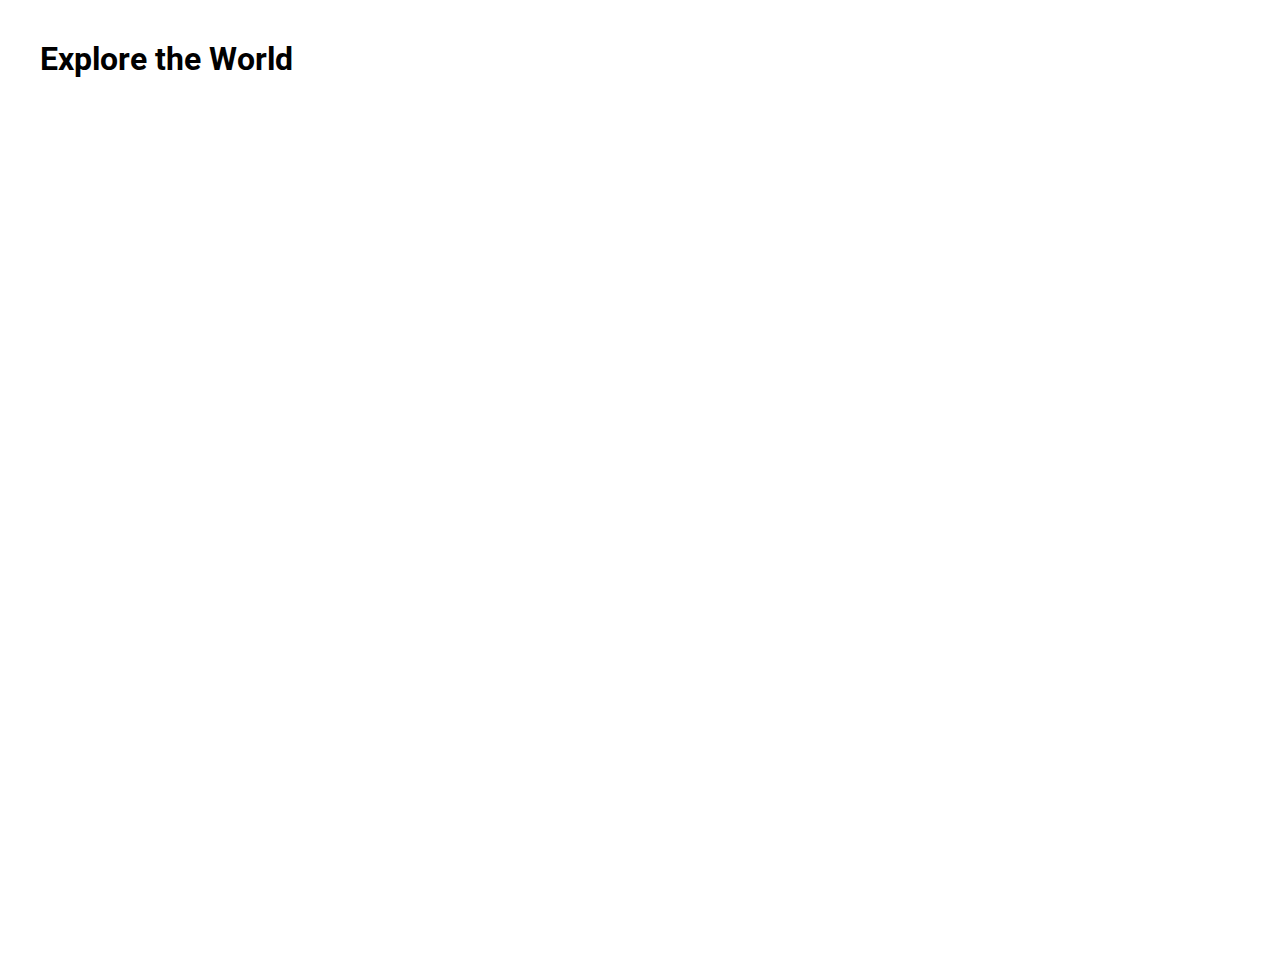
<file: 1-expanding-cards/index.html>
<!DOCTYPE html>
<html lang="en">

<head>
  <meta charset="UTF-8">
  <meta http-equiv="X-UA-Compatible" content="IE=edge">
  <meta name="viewport" content="width=device-width, initial-scale=1.0">
  <link rel="stylesheet" href="./style.css">
  <title>Expanding Cards</title>
</head>

<body>
  <div class="container vh-100 vw-90">
    <h1>Explore the World</h1>

    <div class="flex-center">
      <div class="panel active" style="background-image: url('https://source.unsplash.com/random/1600x800/?paris')">
        <h3>Paris</h3>
      </div>
      <div class="panel" style="background-image: url('https://source.unsplash.com/random/1600x800/?london')">
        <h3>London</h3>
      </div>
      <div class="panel" style="background-image: url('https://source.unsplash.com/random/1600x800/?frankfurt')">
        <h3>Frankfurt</h3>
      </div>
      <div class="panel" style="background-image: url('https://source.unsplash.com/random/1600x800/?prague')">
        <h3>Prague</h3>
      </div>
      <div class="panel" style="background-image: url('https://source.unsplash.com/random/1600x800/?sydney')">
        <h3>Sydney</h3>
      </div>
    </div>
  </div>
  <script src="./index.js"></script>
</body>

</html>
</file>
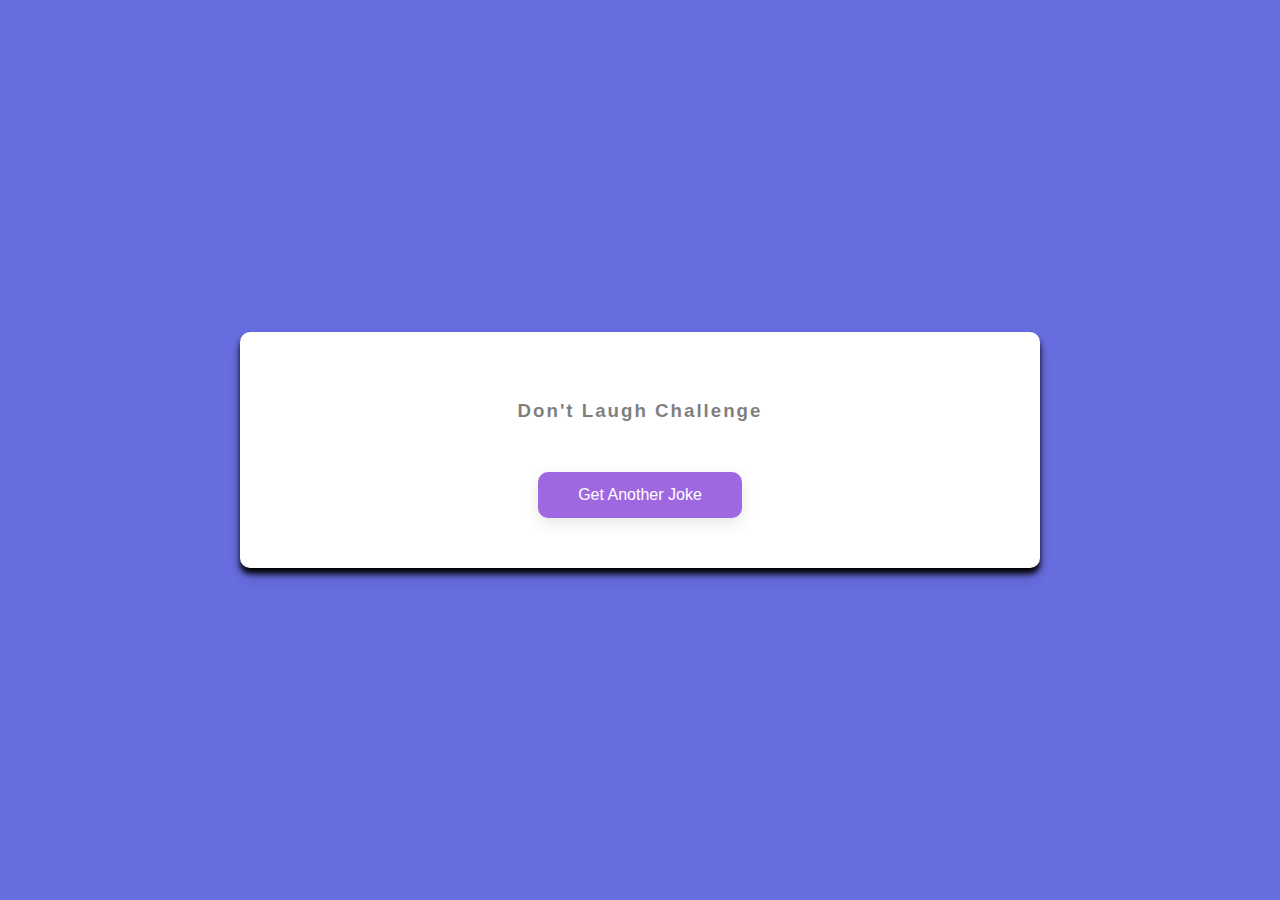
<file: 10-dad-jokes/index.html>
<!DOCTYPE html>
<html>
  <head>
    <meta charset="utf-8">
    <meta name="viewport" content="width=device-width">
    <title>repl.it</title>
    <link href="style.css" rel="stylesheet" type="text/css" />
  </head>
  <title>Dad Jokes</title>

  <body>
    <div class="container">
      <h3>Don't Laugh Challenge</h3>
      <div id="joke" class="joke">

      </div>
      <button id="jokeBtn" class="btn">
        Get Another Joke        
      </button>
    </div>

    <script src="script.js"></script>
  </body>
</html>
</file>
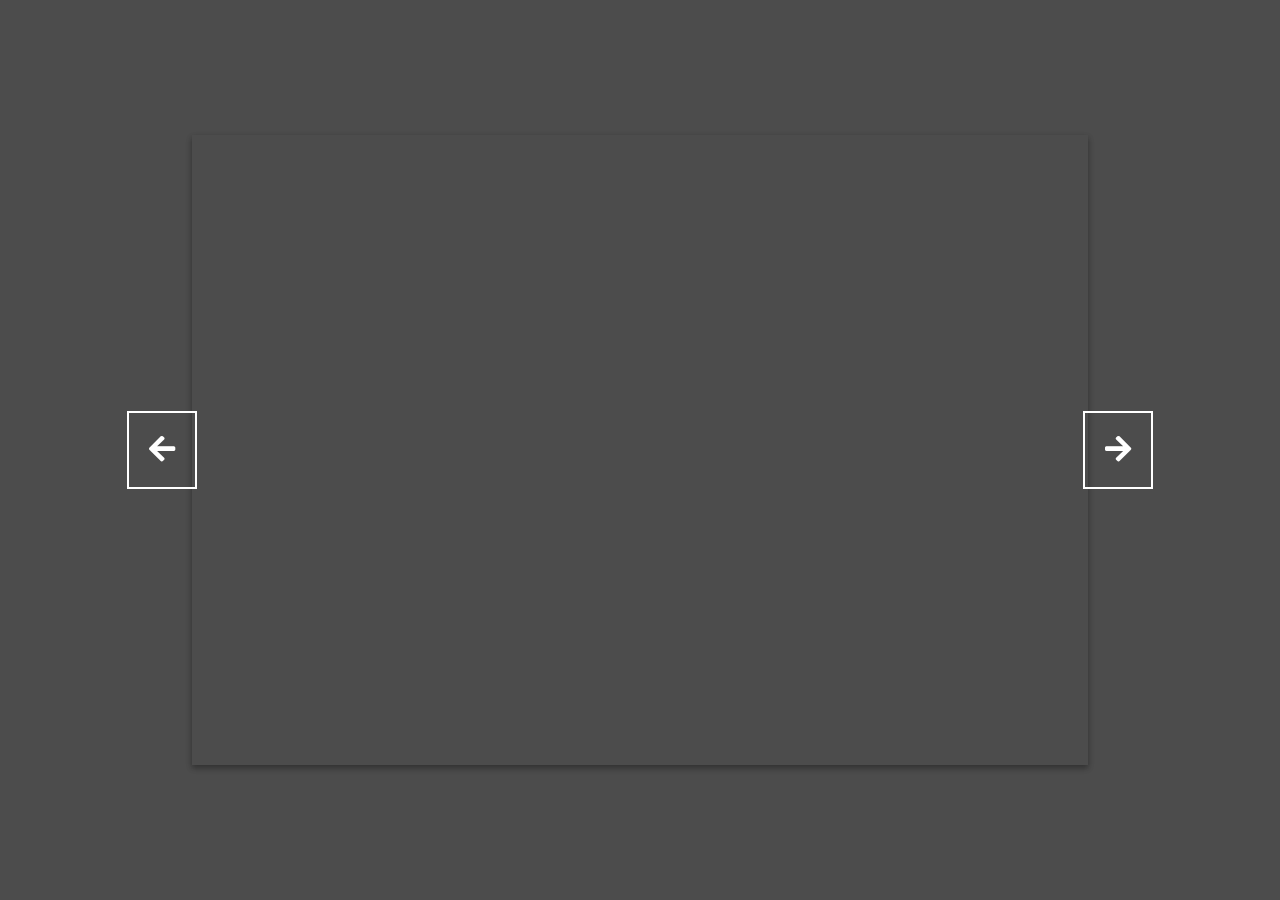
<file: 19-background-img/index.html>
<!DOCTYPE html>
<html lang="en">

<head>
  <meta charset="UTF-8">
  <meta http-equiv="X-UA-Compatible" content="IE=edge">
  <meta name="viewport" content="width=device-width, initial-scale=1.0">
  <link rel="stylesheet" href="https://cdnjs.cloudflare.com/ajax/libs/font-awesome/5.15.4/css/all.min.css"
    integrity="sha512-1ycn6IcaQQ40/MKBW2W4Rhis/DbILU74C1vSrLJxCq57o941Ym01SwNsOMqvEBFlcgUa6xLiPY/NS5R+E6ztJQ=="
    crossorigin="anonymous" referrerpolicy="no-referrer" />
  <link rel="stylesheet" href="./style.css">
  <title>Background Slider</title>
</head>

<body>
  <div class="slider-container">
    <div class="slide active"
      style="background-image: url('https://images.unsplash.com/photo-1579914281745-951c1936c9e6?ixid=MnwxMjA3fDB8MHxwaG90by1wYWdlfHx8fGVufDB8fHx8&ixlib=rb-1.2.1&auto=format&fit=crop&w=1170&q=80')">
    </div>
    <div class="slide"
      style="background-image: url('https://images.unsplash.com/photo-1625177386985-306e19e1546e?ixid=MnwxMjA3fDB8MHxwaG90by1wYWdlfHx8fGVufDB8fHx8&ixlib=rb-1.2.1&auto=format&fit=crop&w=1083&q=80')">
    </div>
    <div class="slide"
      style="background-image: url('https://images.unsplash.com/photo-1588934356018-93c066684704?ixlib=rb-1.2.1&ixid=MnwxMjA3fDB8MHxwaG90by1wYWdlfHx8fGVufDB8fHx8&auto=format&fit=crop&w=1064&q=80')">
    </div>
    <div class="slide"
      style="background-image: url('https://images.unsplash.com/photo-1603741477027-b8da2b4de414?ixid=MnwxMjA3fDB8MHxwaG90by1wYWdlfHx8fGVufDB8fHx8&ixlib=rb-1.2.1&auto=format&fit=crop&w=774&q=80')">
    </div>
    <div class="slide"
      style="background-image: url('https://images.unsplash.com/photo-1548031611-745a4c0e6c93?ixid=MnwxMjA3fDB8MHxwaG90by1wYWdlfHx8fGVufDB8fHx8&ixlib=rb-1.2.1&auto=format&fit=crop&w=1170&q=80')">
    </div>

    <button class="arrow left-arrow" id="left">
      <i class="fas fa-arrow-left"></i>
    </button>
    <button class="arrow right-arrow" id="right">
      <i class="fas fa-arrow-right"></i>
    </button>
  </div>
  <script src="./index.js"></script>
</body>

</html>
</file>
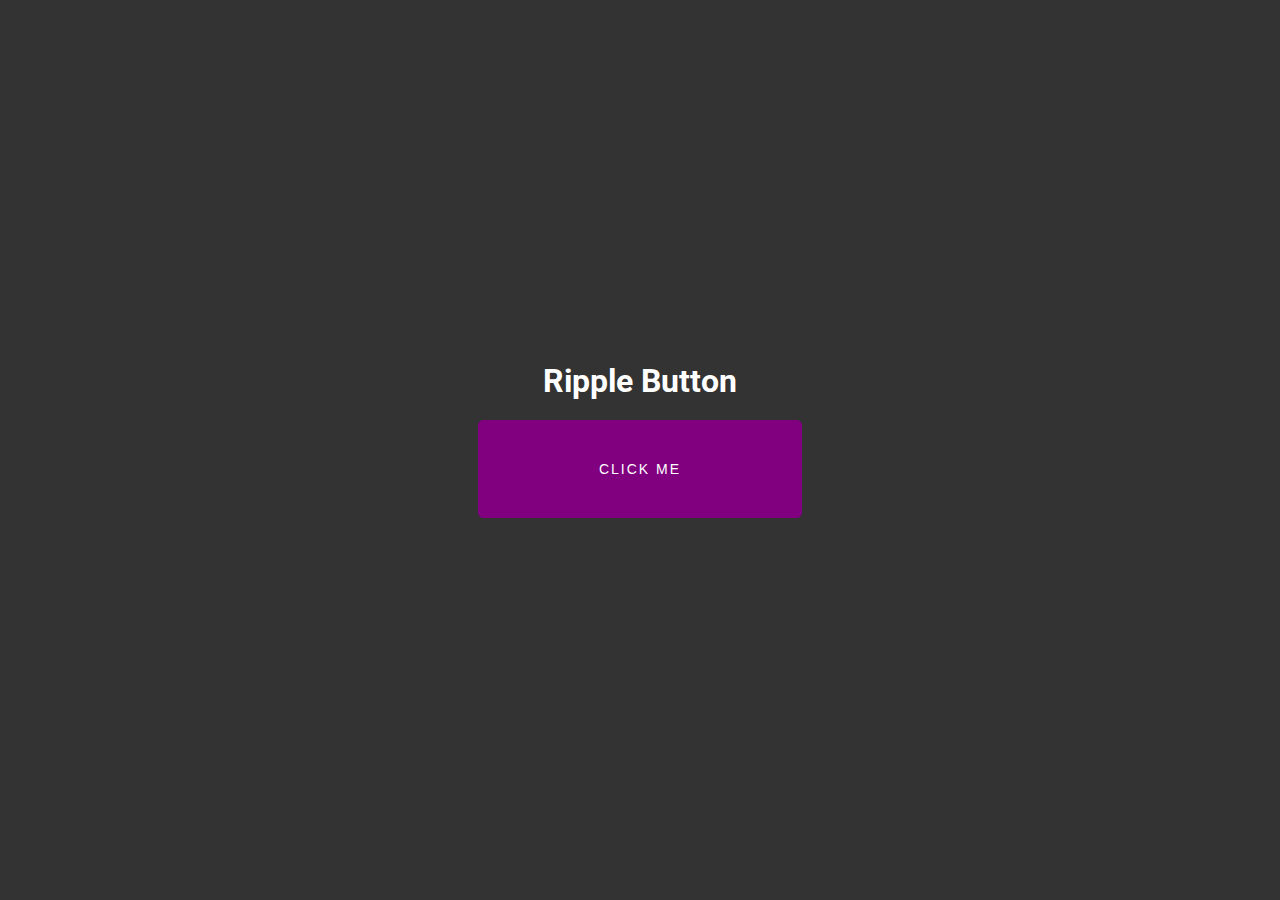
<file: 20-btn-ripple-effect/index.html>
<!DOCTYPE html>
<html lang="en">

<head>
  <meta charset="UTF-8">
  <meta http-equiv="X-UA-Compatible" content="IE=edge">
  <meta name="viewport" content="width=device-width, initial-scale=1.0">
  <link rel="stylesheet" href="https://cdnjs.cloudflare.com/ajax/libs/font-awesome/5.15.4/css/all.min.css"
    integrity="sha512-1ycn6IcaQQ40/MKBW2W4Rhis/DbILU74C1vSrLJxCq57o941Ym01SwNsOMqvEBFlcgUa6xLiPY/NS5R+E6ztJQ=="
    crossorigin="anonymous" referrerpolicy="no-referrer" />
  <link rel="stylesheet" href="./style.css">
  <title>Button Ripple</title>
</head>

<body>
  <div class="flex-center vh-100">
    <h1>Ripple Button</h1>
    <button class="ripple">Click Me</button>
  </div>
  <script src="./index.js"></script>
</body>

</html>
</file>
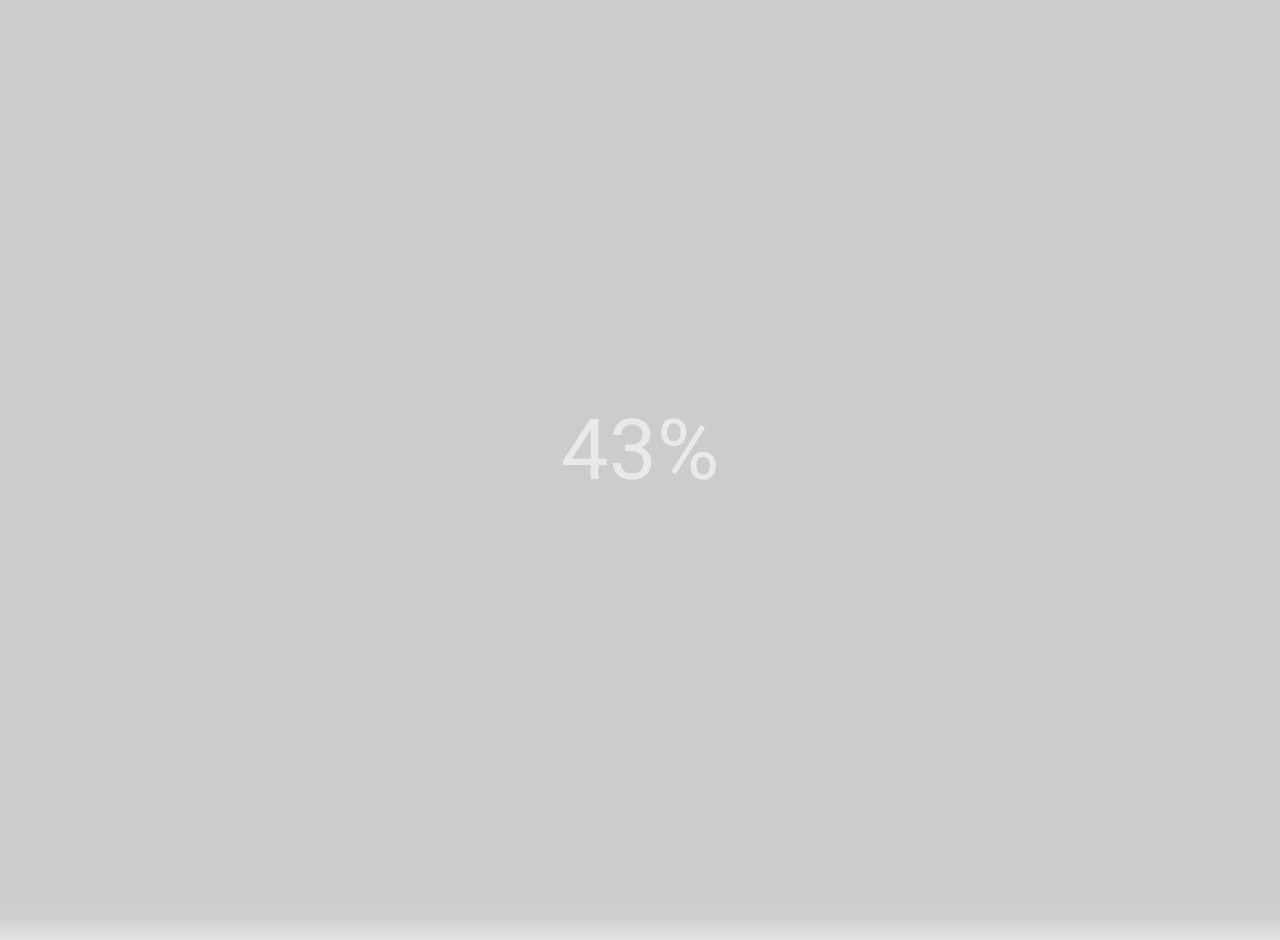
<file: 5-blury-img/index.html>
<!DOCTYPE html>
<html lang="en">

<head>
  <meta charset="UTF-8">
  <meta http-equiv="X-UA-Compatible" content="IE=edge">
  <meta name="viewport" content="width=device-width, initial-scale=1.0">
  <link rel="stylesheet" href="https://cdnjs.cloudflare.com/ajax/libs/font-awesome/5.15.4/css/all.min.css"
    integrity="sha512-1ycn6IcaQQ40/MKBW2W4Rhis/DbILU74C1vSrLJxCq57o941Ym01SwNsOMqvEBFlcgUa6xLiPY/NS5R+E6ztJQ=="
    crossorigin="anonymous" referrerpolicy="no-referrer" />
  <link rel="stylesheet" href="./style.css">
  <title>Blurry Loading</title>
</head>

<body>
  <section class="bg"></section>
  <div class="loading-text">0%</div>

  <script src="./index.js"></script>
</body>

</html>
</file>
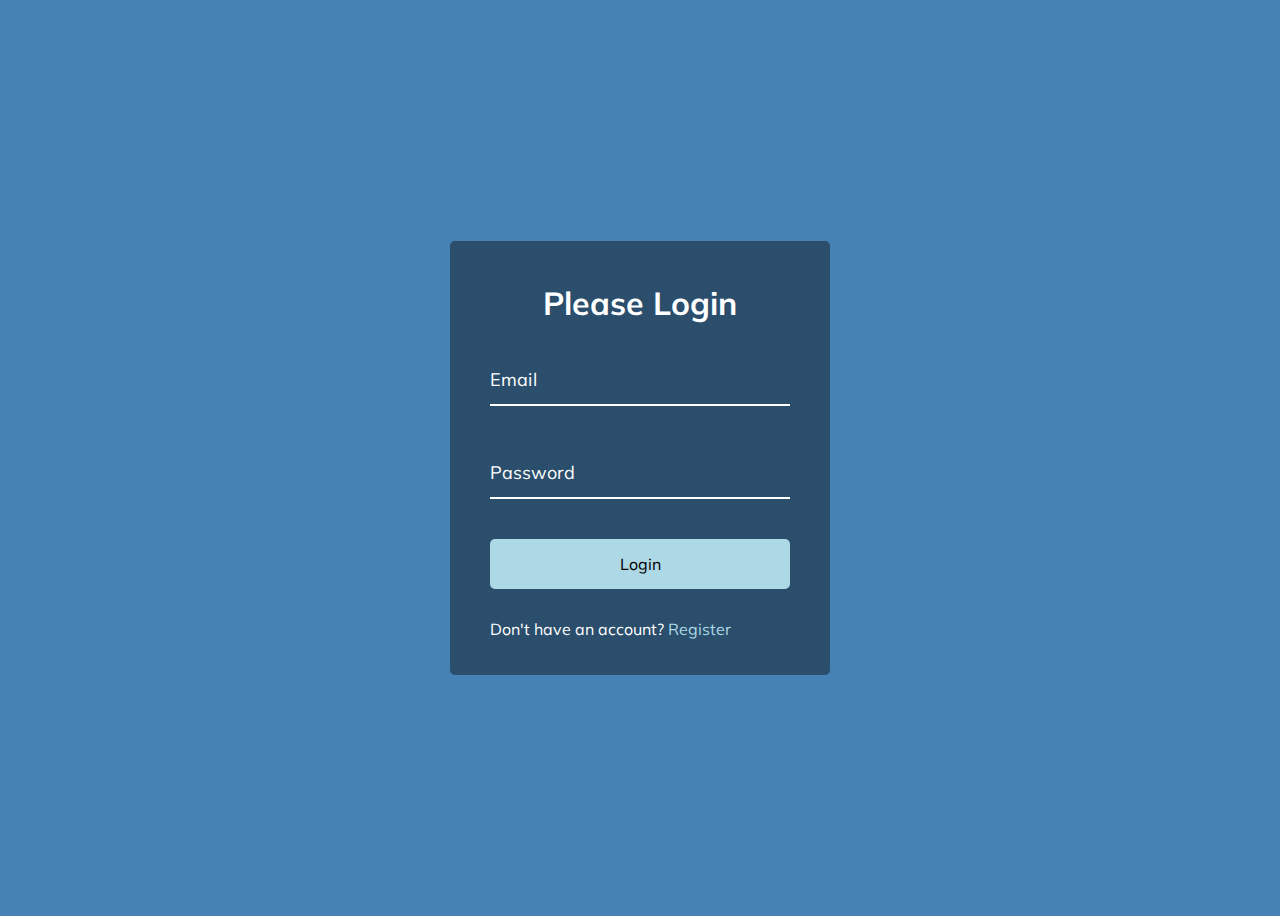
<file: form-wave-animation/index.html>
<!DOCTYPE html>
<html lang="en">

<head>
  <meta charset="UTF-8">
  <meta http-equiv="X-UA-Compatible" content="IE=edge">
  <meta name="viewport" content="width=device-width, initial-scale=1.0">
  <link rel="stylesheet" href="https://cdnjs.cloudflare.com/ajax/libs/font-awesome/5.15.4/css/all.min.css"
    integrity="sha512-1ycn6IcaQQ40/MKBW2W4Rhis/DbILU74C1vSrLJxCq57o941Ym01SwNsOMqvEBFlcgUa6xLiPY/NS5R+E6ztJQ=="
    crossorigin="anonymous" referrerpolicy="no-referrer" />
  <link rel="stylesheet" href="./style.css">
  <title>Form Wave Animation</title>
</head>

<body>
  <div class="container">
    <h1>Please Login</h1>
    <form>
      <div class="form-control">
        <input type="text" required>
        <label>Email</label>
      </div>
      <div class="form-control">
        <input type="password" required>
        <label>Password</label>
      </div>

      <button class="btn">Login</button>

      <p class="text">Don't have an account? <a href="#"> Register</a></p>
    </form>
  </div>
  <script src="./index.js"></script>
</body>

</html>
</file>
<file: 1-expanding-cards/style.css>
@import url('https://fonts.googleapis.com/css2?family=Roboto:ital,wght@0,100;0,300;0,400;0,500;0,700;1,400&display=swap');

* {
  box-sizing: border-box;
  margin: 0;
  padding: 0;
}

html, body {
  font-family: 'Roboto', 'Segoe UI', Tahoma, Geneva, Verdana, sans-serif;
  margin: 20px;
}

/* Utility */
.vh-100 {
  height: 100vh;
}

.w-90 {
  width: 90vw;
}

.flex-center {
  display: flex;
  align-items: center;
  justify-content: center;
  text-align: center;
}

/* Panels */

.panel {
  background-size: auto 100%;
  background-position: center;
  background-repeat: no-repeat;

  color: white;
  cursor: pointer;
  flex: 0.5;
  margin-top: 20px;
  margin-left: 15px;
  position: relative;
  transition: flex 0.7s ease-in;
  height: 80vh;
  border-radius: 10px;
}

.panel h3 {
  font-size: 24px;
  position: absolute;
  bottom: 20px;
  left: 20px;
  margin: 0;
  opacity: 0;
}

.panel.active {
  flex: 5;
}

.panel.active h3 {
  opacity: 1;
  transition: opacity 0.3s ease-in 0.4s;
}

@media (max-width: 600px) {
  .panel:nth-of-type(4),
  .panel:nth-of-type(5) {
    display: none;
  }
}
</file>
<file: 10-dad-jokes/style.css>
* {
  box-sizing: border-box;
}

:root {
  --purple: #686de0;
}

body {
  background-color: var(--purple);
  font-family: 'Segoe UI', Tahoma, Geneva, Verdana, sans-serif;
  display: flex;
  flex-direction: column;
  align-items: center;
  justify-content: center;
  min-height: 100vh;
  overflow: hidden;
  margin: 0;
  padding: 20px;
}

.container {
  background-color: #fff;
  border-radius: 10px;
  box-shadow: 0 10px 20px rgba(0,0,0,0.1), 0 6px 6px;
  padding: 50px 20px;
  text-align: center;
  max-width: 100%;
  width: 800px;
}

h3 {
  margin-bottom: 20px;
  opacity: 0.5;
  letter-spacing: 2px;
}

.joke {
  font-size: 30px;
  letter-spacing: 1px;
  line-height: 40px;
  margin: 50px auto;
  max-width: 600px;
}

.btn {
  background-color: #9f68e0;
  color: #fff;
  border: 0;
  border-radius: 10px;
  box-shadow: 0 5px 15px rgba(0,0,0,0.1), 0 6px 6px;
  padding: 14px 40px;
  font-size: 16px;
  cursor: pointer;
}

.btn:active {
  transform: scale(0.98);
}

.btn:focus {
  outline: 0;
}
</file>
<file: 19-background-img/style.css>
@import url('https://fonts.googleapis.com/css2?family=Roboto:ital,wght@0,100;0,300;0,400;0,500;0,700;1,400&display=swap');

* {
  box-sizing: border-box;
  margin: 0;
}

body {
  font-family: 'Roboto', 'Segoe UI', Tahoma, Geneva, Verdana, sans-serif;
  display: flex;
  flex-direction: column;
  justify-content: center;
  align-items: center;
  height: 100vh;
  overflow: hidden;
  margin:0;
  background-position: center center;
  background-size: cover;
  transition: 0.4s;
}

body::before {
  content: '';
  position: absolute;
  top: 0;
  left: 0;
  width: 100%;
  height: 100vh;  
  background-color: rgba(0,0,0,0.7);
  z-index: -1;
}

.slider-container {
  box-shadow: 0 3px 6px rgba(0,0,0,0.16), 0 3px 6px rgba(0,0,0,0.23);
  height: 70vh;
  width: 70vw;
  position: relative;
  overflow: hidden;
}

.slide {
  opacity: 0;
  height: 100vh;
  width: 100vw;
  background-position: center center;
  background-size: cover;
  position: absolute;
  top: -15vh;
  left: -15vw;
  transition: 0.4s ease;
  z-index: 1;
}

.slide.active {
  opacity: 1;
}

.arrow:focus {
  outline: 0;
}

.arrow {
  position: fixed;
  color: #fff;
  background-color: transparent;
  padding: 20px;
  font-size: 30px;
  border: 2px solid #fff;
  top: 50%;
  transform: translateY(-50%);
  cursor: pointer;
}

.left-arrow {
  left: calc(15vw - 65px);
}

.right-arrow {
  right: calc(15vw - 65px);
}
</file>
<file: 20-btn-ripple-effect/style.css>
@import url('https://fonts.googleapis.com/css2?family=Roboto:ital,wght@0,100;0,300;0,400;0,500;0,700;1,400&display=swap');

* {
  box-sizing: border-box;
  margin: 0;
}

html, body {
  font-family: 'Roboto', 'Segoe UI', Tahoma, Geneva, Verdana, sans-serif;
  background-color: #333;
  color: #fff;
}

.vh-100 {
  min-height: 100vh;
}

.flex-center {
  display: flex;
  flex-direction: column;
  align-items: center;
  justify-content: center;
  text-align: center;
}

button {
  position: relative;
  background-color: purple;
  color: #fff;
  border: 1px purple solid;
  font-size: 14px;
  letter-spacing: 2px;
  text-transform: uppercase;
  padding: 40px 120px;
  overflow: hidden;
  margin: 20px 0;
  border-radius: 5px;
}

button:focus {
  outline: none;
}

button .circle {
  position: absolute;
  background-color: #fff;
  width: 100px;
  height: 100px;
  border-radius: 50%;
  transform: translate(-50%, -50%) scale(0);
  animation: scale 0.5s ease-out;
}

@keyframes scale {
  to {
    transform: translate(-50%, -50%) scale(3);
    opacity: 0;
  }
}
</file>
<file: 5-blury-img/style.css>
@import url('https://fonts.googleapis.com/css2?family=Roboto:ital,wght@0,100;0,300;0,400;0,500;0,700;1,400&display=swap');

* {
  box-sizing: border-box;
  margin: 0;
}

html, body {
  font-family: 'Roboto', 'Segoe UI', Tahoma, Geneva, Verdana, sans-serif;
  display: flex;
  align-items: center;
  justify-content: center;
  height: 100vh;
  overflow: hidden;
  margin: 0;
}

.bg {
  background: url('https://images.unsplash.com/photo-1496347315686-5f274d046ccc?ixid=MnwxMjA3fDB8MHxwaG90by1wYWdlfHx8fGVufDB8fHx8&ixlib=rb-1.2.1&auto=format&fit=crop&w=870&q=80') no-repeat center center/cover;
  position: absolute;
  top: -40px;
  left: -40px;
  height: calc(100vh + 80px);
  width: calc(100vw + 80px);
  z-index: -1;
  filter: blur(30px);
}

.bg::before {
  content: "";
  background: rgba(0,0,0,0.2);
  position: absolute;
  top: 0;
  left: 0;
  height: 100%;
  width: 100%;
}

.loading-text {
  font-size: 85px;
  color: #fff;
  z-index: 1;
}
</file>
<file: form-wave-animation/style.css>
@import url('https://fonts.googleapis.com/css2?family=Muli');

* {
  box-sizing: border-box;
}

html, body {
  font-family: 'Muli', 'Segoe UI', Tahoma, Geneva, Verdana, sans-serif;
  background-color: steelblue;
  color: white;
  display: flex;
  flex-direction: column;
  align-items: center;
  justify-content: center;
  min-height: 100vh;
}


.container {
  background-color: rgba(0,0,0,0.4);
  padding: 20px 40px;
  border-radius: 5px;
}

.container h1 {
  text-align: center;
  margin-bottom: 30px;
}

.container a {
  text-decoration: none;
  color: lightblue;
}

.form-control {
  position: relative;
  margin: 20px 0 40px;
  width: 300px;
}

.form-control input {
  background-color: transparent;
  border: 0;
  border-bottom: 2px #fff solid;
  display: block;
  width: 100%;
  padding: 15px 0;
  font-size: 18px;
  color: white;
}

.form-control input:focus,
.form-control input:valid {
  outline: 0;
  border-bottom-color: lightblue;
}

.btn {
  cursor: pointer;
  display: inline-block;
  width: 100%;
  background-color: lightblue;
  padding: 15px;
  font-family: inherit;
  font-size: 16px;
  border: 0;
  border-radius: 5px;
}

.btn:focus {
  outline: 0;
}

.btn:active {
  transform: scale(0.98);
}

.text {
  margin-top: 30px;
}

.form-control label {
  position: absolute;
  top: 15px;
  left: 0;
}

.form-control label span {
  display: inline-block;
  font-size: 18px;
  min-width: 5px;
  transition: 0.3s cubic-bezier(0.68, -0.55, 0.265, 1.55);
}

.form-control input:focus + label span,
.form-control input:valid + label span {
  color: lightblue;
  transform: translateY(-30px);
}
</file>
